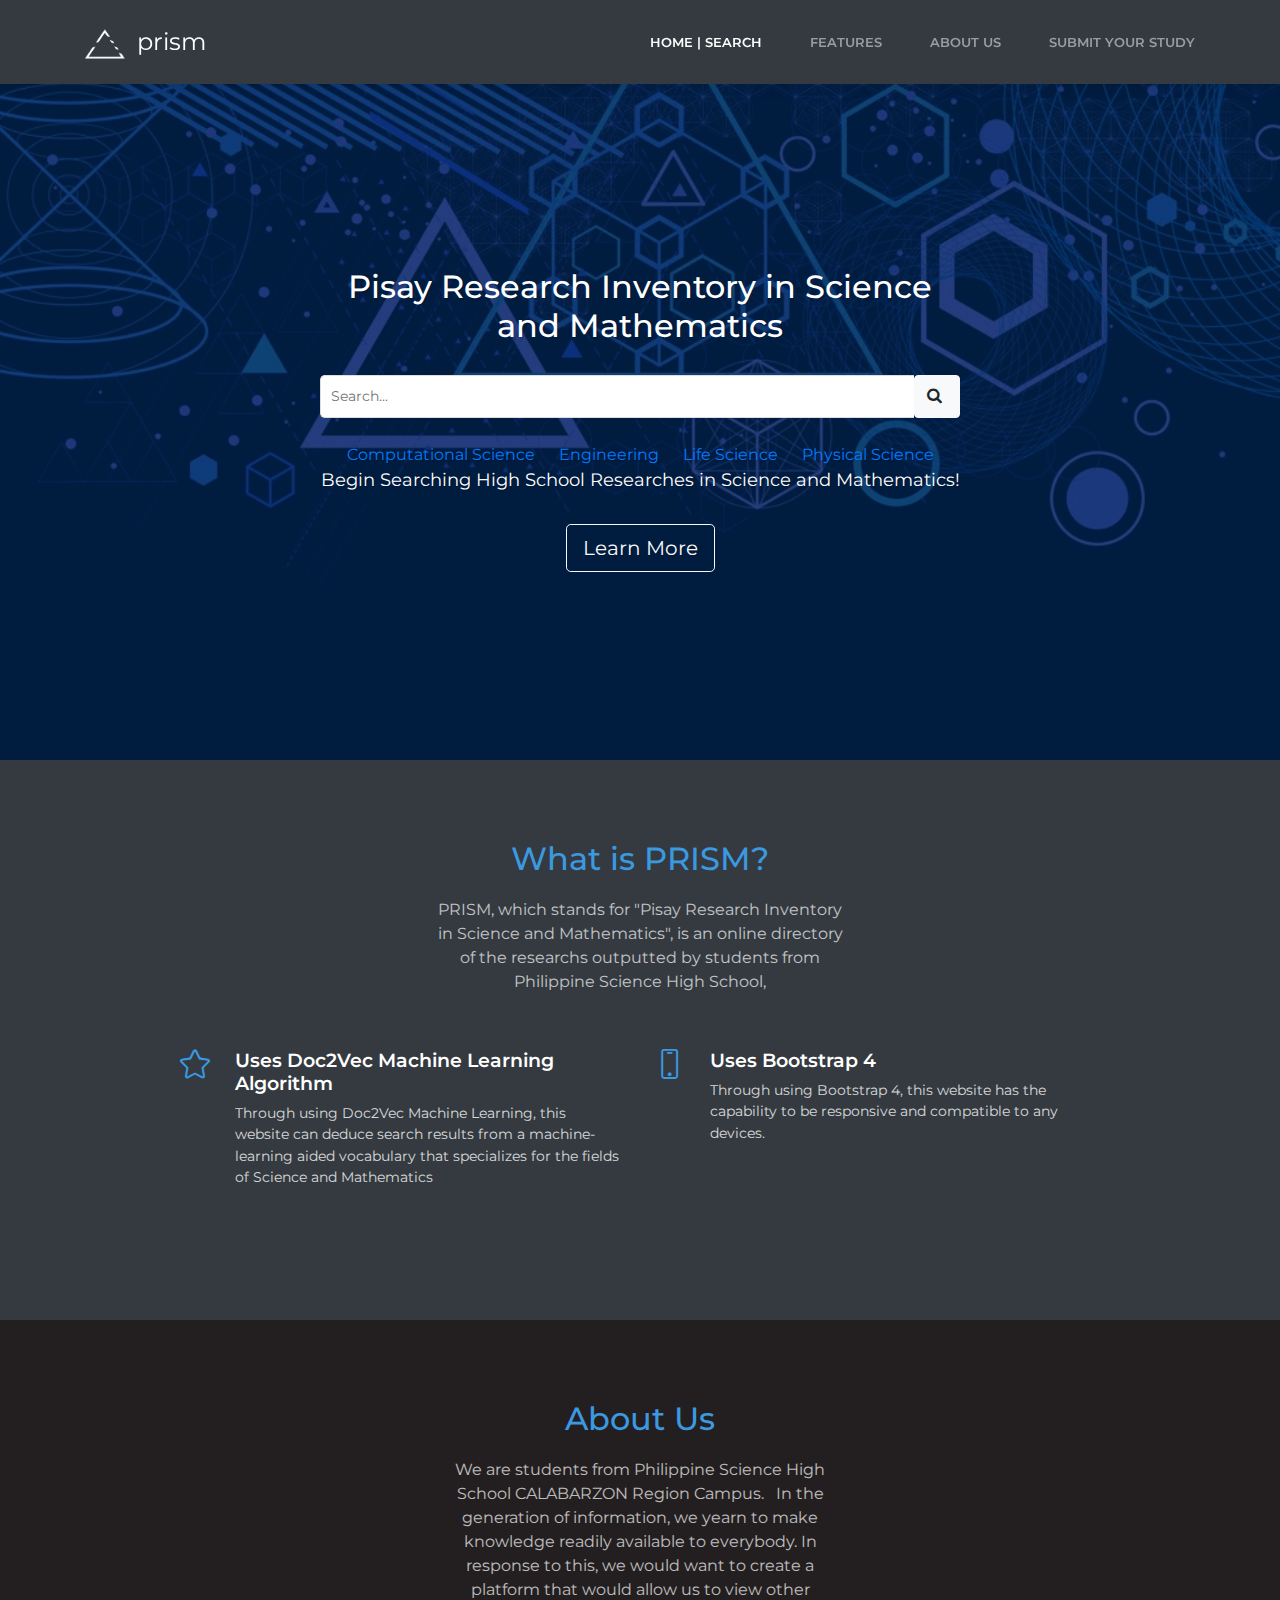
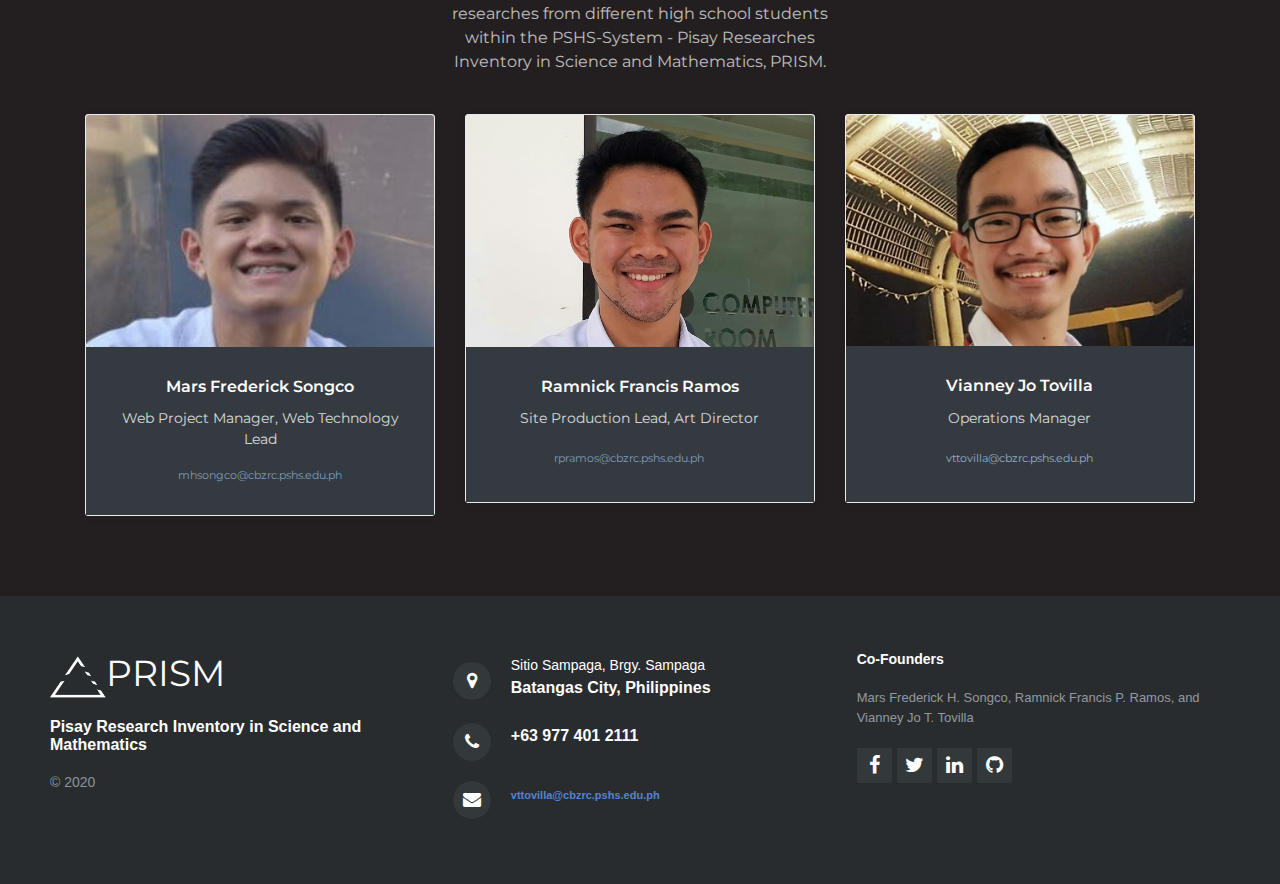
<file: index.html>
﻿<!DOCTYPE html>
<html>

<head>
    <meta charset="utf-8">
    <meta name="viewport" content="width=device-width, initial-scale=1.0">
    <title>Home - PRISM</title>
    <link rel="icon" type="image/png" href="assets/img/prism-logo-black.png">
    <link rel="stylesheet" href="assets/bootstrap/css/bootstrap.min.css">
    <link rel="stylesheet" href="https://fonts.googleapis.com/css?family=Montserrat:400,400i,700,700i,600,600i">
    <link rel="stylesheet" href="assets/fonts/font-awesome.min.css">
    <link rel="stylesheet" href="assets/fonts/simple-line-icons.min.css">
    <link rel="stylesheet" href="https://fonts.googleapis.com/css?family=Cookie">
    <link rel="stylesheet" href="assets/css/Dark-Footer.css">
    <link rel="stylesheet" href="assets/css/Dark-Footer.css">
    <link rel="stylesheet" href="assets/css/Dark-Footer.css">
    <link rel="stylesheet" href="assets/css/Dark-Footer.css">
    <link rel="stylesheet" href="assets/css/Dark-Footer.css">
    <link rel="stylesheet" href="assets/css/Dark-Footer.css">
    <link rel="stylesheet" href="https://cdnjs.cloudflare.com/ajax/libs/animate.css/3.5.2/animate.min.css">
    <link rel="stylesheet" href="assets/css/Pretty-Footer.css">
    <link rel="stylesheet" href="assets/css/Search-Field-With-Icon.css">
    <link rel="stylesheet" href="assets/css/simple-footer.css">
</head>

<body>
    <nav class="navbar navbar-dark navbar-expand-lg fixed-top bg-dark clean-navbar">
        <div class="container"><a class="navbar-brand logo" href="index.html" style="height:22;"><img src="assets/img/prism-logo.png" style="height:30px;padding:25px, 0px;">&nbsp; prism</a><button class="navbar-toggler" data-toggle="collapse" data-target="#navcol-1"><span class="sr-only">Toggle navigation</span><span class="navbar-toggler-icon"></span></button>
            <div
                class="collapse navbar-collapse" id="navcol-1">
                <ul class="nav navbar-nav ml-auto">
                    <li class="nav-item item" role="presentation"><a class="nav-link active" href="index.html">HOME | Search</a></li>
                    <li class="nav-item item" role="presentation"><a class="nav-link" href="features.html">FEATURES</a></li>
                    <li class="nav-item item" role="presentation"><a class="nav-link" href="about-us.html">About us</a></li>
                    <li class="nav-item item" role="presentation"><a class="nav-link" href="submit.html">submit your study</a></li>
                </ul>
        </div>
        </div>
    </nav>
    <main class="page landing-page">
        <section class="clean-block clean-hero" style="background-image:url(&quot;assets/img/bg.jpg&quot;);color:rgba(0,38,84,0.75);">
            <div class="text">
                <h2>Pisay Research Inventory in Science and Mathematics</h2>
            <!--SEARCH BAR-->
                <div class="search-container"><input id="choices-text-preset-values" type="text" name="search-bar" placeholder="Search..." class="search-input"><button onclick="callsAPI(document.getElementById('choices-text-preset-values').value);" class="btn btn-light search-btn" type="button"> <i class="fa fa-search"></i></button></div>
              <!--BUTTON FOR CATEGORIES-->
                <a onclick="callsAPI('Computational Science');" href="#" data-bs-hover-animate="bounce" style="padding:10px;">Computational Science</a>
                <a onclick="callsAPI('Engineering');" href="#" data-bs-hover-animate="bounce" style="padding:10px;">Engineering</a>
                <a onclick="callsAPI('Life Science');" href="#" data-bs-hover-animate="bounce" style="padding:10px;">Life Science</a>
                <a onclick="callsAPI('Physical Science');" href="#" data-bs-hover-animate="bounce" style="padding:10px;">Physical Science</a>
                    
            
            <p>Begin Searching High School Researches in Science and Mathematics!</p><a class="btn btn-outline-light btn-lg" role="button" href="features.html">Learn More</a></div>
        </section>
        <section class="clean-block features" style="background-color:#343a40;">
            <div class="container">
                <div class="block-heading">
                    <h2 class="text-info" style="color:#001e5a;">What is PRISM?</h2>
                    <p style="color:rgb(255,255,255);">PRISM, which stands for "Pisay Research Inventory in Science and Mathematics", is an online directory of the researchs outputted by students from Philippine Science High School,</p>
                </div>
                <div class="row justify-content-center">
                    <div class="col-md-5 feature-box"><i class="icon-star icon"></i>
                        <h4 style="color:rgb(255,255,255);">Uses Doc2Vec Machine Learning Algorithm</h4>
                        <p style="color:rgb(255,255,255);">Through using Doc2Vec Machine Learning, this website can deduce search results from a machine-learning aided vocabulary that specializes for the fields of Science and Mathematics</p>
                    </div>
                    <div class="col-md-5 feature-box"><i class="icon-screen-smartphone icon"></i>
                        <h4 style="color:rgb(255,255,255);">Uses Bootstrap 4</h4>
                        <p style="color:rgb(255,255,255);">Through using Bootstrap 4, this website has the capability to be responsive and compatible to any devices.</p>
                    </div>
                </div>
            </div>
        </section>
        <section class="clean-block about-us" style="background-color:#231f20;padding:0px;">
            <div class="container">
                <div class="block-heading">
                    <h2 class="text-info">About Us</h2>
                    <p style="color:rgb(255,255,255);">
                        We are students from Philippine Science High School CALABARZON Region Campus. &nbsp;
                        In the generation of information, we yearn to make knowledge readily available to everybody. In response to this, we would want to create a platform that would allow us to view other researches from different high school students within the PSHS-System - Pisay Researches Inventory in Science and Mathematics, PRISM.
                    </p>
                </div>
                <div class="row justify-content-center">
                    <div class="col-sm-6 col-lg-4">
                        <div class="card clean-card text-center"><img class="img-fluid card-img-top w-100 d-block" src="assets/img/mars.jpg">
                            <div class="card-body info" style="background-color:#343a40;color:rgb(255,255,255);">
                                <h4 class="card-title">Mars Frederick Songco</h4>
                                <p class="card-text">Web Project Manager, Web Technology Lead</p>
                                <div class="icons"><a href="#" style="font-size:11px;color:#99badd;">mhsongco@cbzrc.pshs.edu.ph</a></div>
                            </div>
                        </div>
                    </div>
                    <div class="col-sm-6 col-lg-4">
                        <div class="card clean-card text-center"><img class="card-img-top w-100 d-block" src="assets/img/ramnick.jpg">
                            <div class="card-body info" style="color:rgb(255,255,255);background-color:#343a40;">
                                <h4 class="card-title">Ramnick Francis Ramos</h4>
                                <p class="card-text">Site Production Lead, Art Director</p>
                                <div class="icons"><a href="#" style="font-size:11px;color:#99badd;">rpramos@cbzrc.pshs.edu.ph</a><a href="#" style="font-size:11px;"></a><a href="#"></a></div>
                            </div>
                        </div>
                    </div>
                    <div class="col-sm-6 col-lg-4">
                        <div class="card clean-card text-center"><img class="card-img-top w-100 d-block" src="assets/img/vianney.jpg">
                            <div class="card-body info" style="background-color:#343a40;color:rgb(255,255,255);">
                                <h4 class="card-title">Vianney Jo Tovilla</h4>
                                <p class="card-text">Operations Manager</p>
                                <div class="icons"><a href="#"></a><a href="#" style="font-size:11px;color:#b5d1e8;">vttovilla@cbzrc.pshs.edu.ph</a><a href="#"></a></div>
                            </div>
                        </div>
                    </div>
                </div>
            </div>
            <footer>
                <div class="row">
                    <div class="col-sm-6 col-md-4 footer-navigation">
                        <h3><a href="#" style="font-family:Montserrat, sans-serif;"><img src="assets/img/prism-logo.png" style="width:15%;">PRISM</a></h3>
                        <p class="links">Pisay Research Inventory in Science and Mathematics</p>
                        <p class="company-name">© 2020</p>
                    </div>
                    <div class="col-sm-6 col-md-4 footer-contacts">
                        <div><span class="fa fa-map-marker footer-contacts-icon"> </span>
                            <p><span class="new-line-span">Sitio Sampaga, Brgy. Sampaga</span> Batangas City, Philippines</p>
                        </div>
                        <div><i class="fa fa-phone footer-contacts-icon"></i>
                            <p class="footer-center-info email text-left"> +63 977 401 2111</p>
                        </div>
                        <div><i class="fa fa-envelope footer-contacts-icon"></i>
                            <p> <a href="#" target="_blank" style="font-size:11px;">vttovilla@cbzrc.pshs.edu.ph</a></p>
                        </div>
                    </div>
                    <div class="clearfix"></div>
                    <div class="col-md-4 footer-about">
                        <h4>Co-Founders</h4>
                        <p> Mars Frederick H. Songco, Ramnick Francis P. Ramos, and Vianney Jo T. Tovilla</p>
                        <div class="social-links social-icons"><a href="#"><i class="fa fa-facebook"></i></a><a href="#"><i class="fa fa-twitter"></i></a><a href="#"><i class="fa fa-linkedin"></i></a><a href="#"><i class="fa fa-github"></i></a></div>
                    </div>
                </div>
            </footer>
            <div class="footer-2"></div>
        </section>
    </main>
    <script src="assets/js/jquery.min.js"></script>
    <script src="assets/bootstrap/js/bootstrap.min.js"></script>
    <script src="assets/js/theme.js"></script>
    <script src="assets/js/bs-animation.js"></script>

    <!--THE FUNCTION RELATED TO THE SEARCH ENGINE IS AS FOLLOWS-->

    <script>
     
      function callsAPI(x) {
        //  window.alert(document.getElementById("choices-text-preset-values").value);

           window.localStorage.setItem("option", x);
           window.location.href = 'results.html';
      }
    </script>

</body>

</html>
</file>
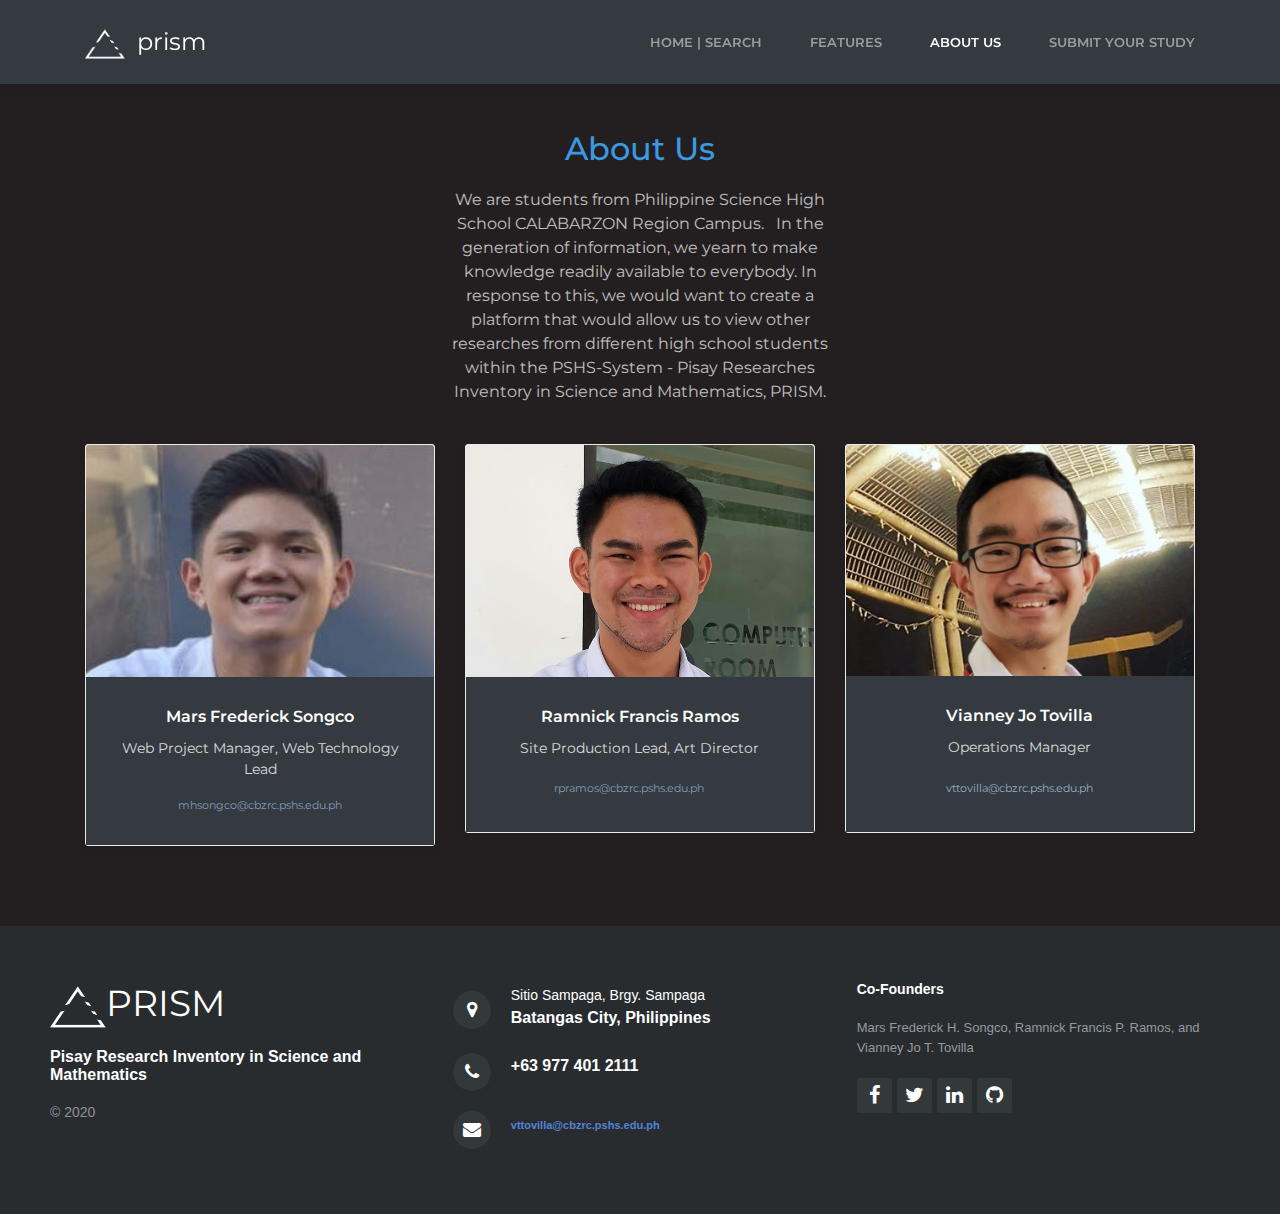
<file: about-us.html>
﻿<!DOCTYPE html>
<html>

<head>
    <meta charset="utf-8">
    <meta name="viewport" content="width=device-width, initial-scale=1.0">
    <title>About Us - PRISM</title>
    <link rel="icon" type="image/png" href="assets/img/prism-logo-black.png">
    <link rel="stylesheet" href="assets/bootstrap/css/bootstrap.min.css">
    <link rel="stylesheet" href="https://fonts.googleapis.com/css?family=Montserrat:400,400i,700,700i,600,600i">
    <link rel="stylesheet" href="assets/fonts/font-awesome.min.css">
    <link rel="stylesheet" href="assets/fonts/simple-line-icons.min.css">
    <link rel="stylesheet" href="https://fonts.googleapis.com/css?family=Cookie">
    <link rel="stylesheet" href="assets/css/Dark-Footer.css">
    <link rel="stylesheet" href="assets/css/Dark-Footer.css">
    <link rel="stylesheet" href="assets/css/Dark-Footer.css">
    <link rel="stylesheet" href="assets/css/Dark-Footer.css">
    <link rel="stylesheet" href="assets/css/Dark-Footer.css">
    <link rel="stylesheet" href="assets/css/Dark-Footer.css">
    <link rel="stylesheet" href="https://cdnjs.cloudflare.com/ajax/libs/animate.css/3.5.2/animate.min.css">
    <link rel="stylesheet" href="assets/css/Pretty-Footer.css">
    <link rel="stylesheet" href="assets/css/Search-Field-With-Icon.css">
    <link rel="stylesheet" href="assets/css/simple-footer.css">
</head>

<body style="background-color:rgb(35,31,32);">
    <main class="page">
        <nav class="navbar navbar-dark navbar-expand-lg fixed-top bg-dark clean-navbar">
            <div class="container"><a class="navbar-brand logo" href="index.html" style="height:22;"><img src="assets/img/prism-logo.png" style="height:30px;padding:25px, 0px;">&nbsp; prism</a><button class="navbar-toggler" data-toggle="collapse" data-target="#navcol-1"><span class="sr-only">Toggle navigation</span><span class="navbar-toggler-icon"></span></button>
                <div
                    class="collapse navbar-collapse" id="navcol-1">
                    <ul class="nav navbar-nav ml-auto">
                        <li class="nav-item item" role="presentation"><a class="nav-link" href="index.html">HOME | Search</a></li>
                        <li class="nav-item item" role="presentation"><a class="nav-link" href="features.html">FEATURES</a></li>
                        <li class="nav-item item" role="presentation"><a class="nav-link active" href="about-us.html">About us</a></li>
                        <li class="nav-item item" role="presentation"><a class="nav-link" href="submit.html">submit your study</a></li>
                    </ul>
            </div>
            </div>
        </nav>
    </main>
    <footer class="page-footer dark" style="padding:0px;"></footer>
    <section class="clean-block about-us" style="background-color:#343a40;padding:0px;">
        <div class="footer-copyright"></div>
        <div class="footer-2">
            <div class="container">
                <div class="block-heading" style="padding:50px 0px 0px 0px;">
                    <h2 class="text-info">About Us</h2>
                    <p style="color:rgb(255,255,255);">We are students from Philippine Science High School CALABARZON Region Campus. &nbsp;
                        In the generation of information, we yearn to make knowledge readily available to everybody. In response to this, we would want to create a platform that would allow us to view other researches from different high school students within the PSHS-System - Pisay Researches Inventory in Science and Mathematics, PRISM.</p>
                </div>
                <div class="row justify-content-center">
                    <div class="col-sm-6 col-lg-4">
                        <div class="card clean-card text-center"><img class="img-fluid card-img-top w-100 d-block" src="assets/img/mars.jpg">
                            <div class="card-body info" style="background-color:#343a40;color:rgb(255,255,255);">
                                <h4 class="card-title">Mars Frederick Songco</h4>
                                <p class="card-text">Web Project Manager, Web Technology Lead</p>
                                <div class="icons"><a href="#" style="font-size:11px;color:#99badd;">mhsongco@cbzrc.pshs.edu.ph</a></div>
                            </div>
                        </div>
                    </div>
                    <div class="col-sm-6 col-lg-4">
                        <div class="card clean-card text-center"><img class="card-img-top w-100 d-block" src="assets/img/ramnick.jpg">
                            <div class="card-body info" style="color:rgb(255,255,255);background-color:#343a40;">
                                <h4 class="card-title">Ramnick Francis Ramos</h4>
                                <p class="card-text">Site Production Lead, Art Director</p>
                                <div class="icons"><a href="#" style="font-size:11px;color:#99badd;">rpramos@cbzrc.pshs.edu.ph</a><a href="#" style="font-size:11px;"></a><a href="#"></a></div>
                            </div>
                        </div>
                    </div>
                    <div class="col-sm-6 col-lg-4">
                        <div class="card clean-card text-center"><img class="card-img-top w-100 d-block" src="assets/img/vianney.jpg">
                            <div class="card-body info" style="background-color:#343a40;color:rgb(255,255,255);">
                                <h4 class="card-title">Vianney Jo Tovilla</h4>
                                <p class="card-text">Operations Manager</p>
                                <div class="icons"><a href="#"></a><a href="#" style="font-size:11px;color:#b5d1e8;">vttovilla@cbzrc.pshs.edu.ph</a><a href="#"></a></div>
                            </div>
                        </div>
                    </div>
                </div>
            </div>
        </div>
    </section>
    <footer>
        <div class="row">
            <div class="col-sm-6 col-md-4 footer-navigation">
                <h3><a href="#" style="font-family:Montserrat, sans-serif;"><img src="assets/img/prism-logo.png" style="width:15%;">PRISM</a></h3>
                <p class="links">Pisay Research Inventory in Science and Mathematics</p>
                <p class="company-name">© 2020</p>
            </div>
            <div class="col-sm-6 col-md-4 footer-contacts">
                <div><span class="fa fa-map-marker footer-contacts-icon"> </span>
                    <p><span class="new-line-span">Sitio Sampaga, Brgy. Sampaga</span> Batangas City, Philippines</p>
                </div>
                <div><i class="fa fa-phone footer-contacts-icon"></i>
                    <p class="footer-center-info email text-left"> +63 977 401 2111</p>
                </div>
                <div><i class="fa fa-envelope footer-contacts-icon"></i>
                    <p> <a href="#" target="_blank" style="font-size:11px;">vttovilla@cbzrc.pshs.edu.ph</a></p>
                </div>
            </div>
            <div class="clearfix"></div>
            <div class="col-md-4 footer-about">
                <h4>Co-Founders</h4>
                <p> Mars Frederick H. Songco, Ramnick Francis P. Ramos, and Vianney Jo T. Tovilla</p>
                <div class="social-links social-icons"><a href="#"><i class="fa fa-facebook"></i></a><a href="#"><i class="fa fa-twitter"></i></a><a href="#"><i class="fa fa-linkedin"></i></a><a href="#"><i class="fa fa-github"></i></a></div>
            </div>
        </div>
    </footer>
    <script src="assets/js/jquery.min.js"></script>
    <script src="assets/bootstrap/js/bootstrap.min.js"></script>
    <script src="assets/js/theme.js"></script>
    <script src="assets/js/bs-animation.js"></script>
</body>

</html>
</file>
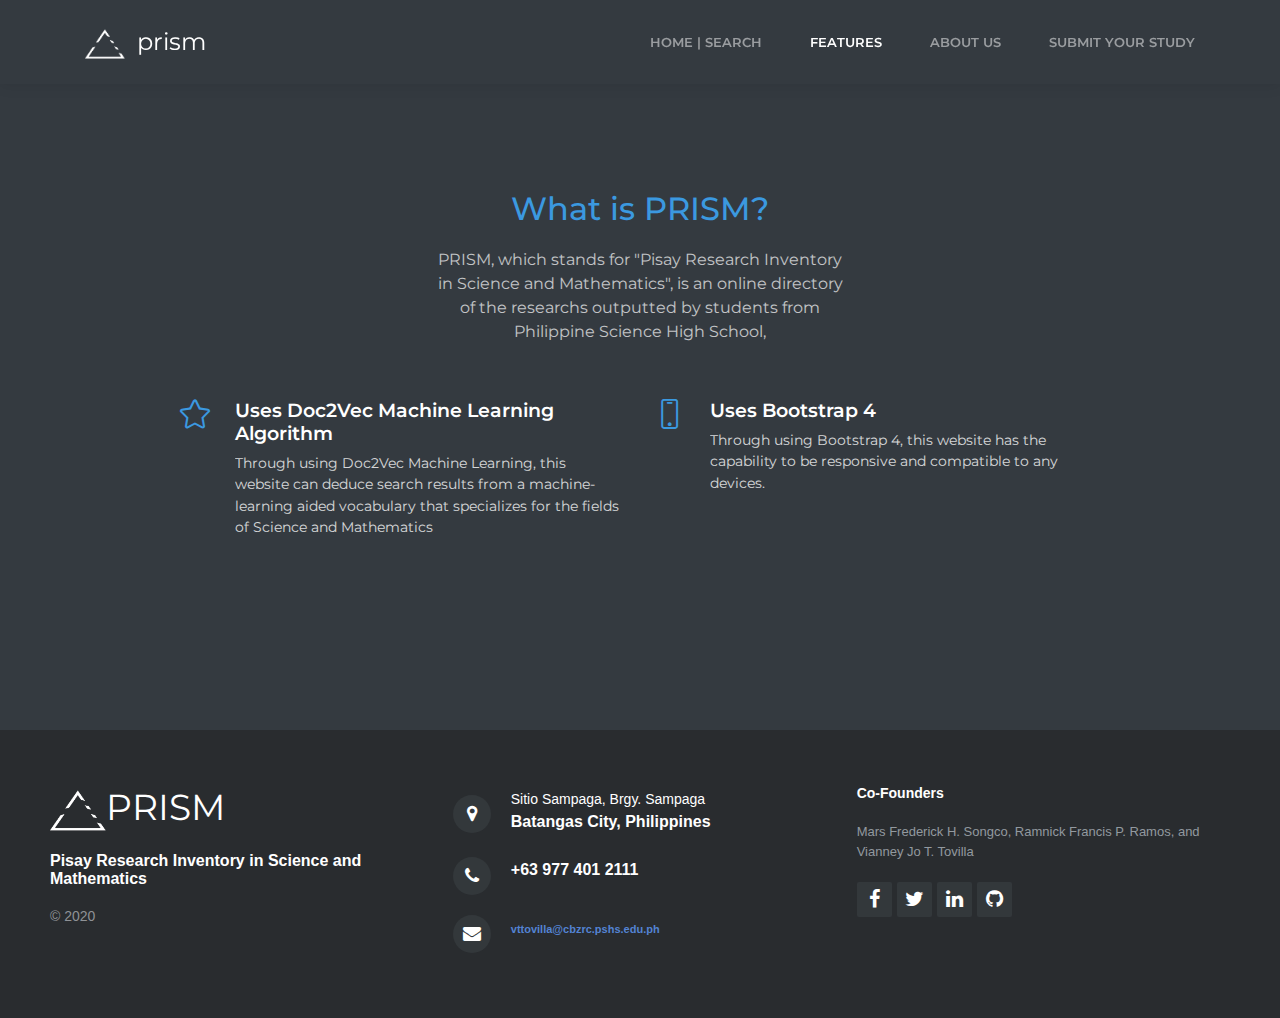
<file: features.html>
﻿<!DOCTYPE html>
<html>

<head>
    <meta charset="utf-8">
    <meta name="viewport" content="width=device-width, initial-scale=1.0">
    <title>Features - PRISM</title>
    <link rel="icon" type="image/png" href="assets/img/prism-logo-black.png">
    <link rel="stylesheet" href="assets/bootstrap/css/bootstrap.min.css">
    <link rel="stylesheet" href="https://fonts.googleapis.com/css?family=Montserrat:400,400i,700,700i,600,600i">
    <link rel="stylesheet" href="assets/fonts/font-awesome.min.css">
    <link rel="stylesheet" href="assets/fonts/simple-line-icons.min.css">
    <link rel="stylesheet" href="https://fonts.googleapis.com/css?family=Cookie">
    <link rel="stylesheet" href="assets/css/Dark-Footer.css">
    <link rel="stylesheet" href="assets/css/Dark-Footer.css">
    <link rel="stylesheet" href="assets/css/Dark-Footer.css">
    <link rel="stylesheet" href="assets/css/Dark-Footer.css">
    <link rel="stylesheet" href="assets/css/Dark-Footer.css">
    <link rel="stylesheet" href="assets/css/Dark-Footer.css">
    <link rel="stylesheet" href="https://cdnjs.cloudflare.com/ajax/libs/animate.css/3.5.2/animate.min.css">
    <link rel="stylesheet" href="assets/css/Pretty-Footer.css">
    <link rel="stylesheet" href="assets/css/Search-Field-With-Icon.css">
    <link rel="stylesheet" href="assets/css/simple-footer.css">
</head>

<body style="background-color:rgb(52,58,64);">
    <main class="page">
        <section class="clean-block features" style="padding:0px ;"></section>
        <nav class="navbar navbar-dark navbar-expand-lg fixed-top bg-dark clean-navbar">
            <div class="container"><a class="navbar-brand logo" href="index.html" style="height:22;"><img src="assets/img/prism-logo.png" style="height:30px;padding:25px, 0px;">&nbsp; prism</a><button class="navbar-toggler" data-toggle="collapse" data-target="#navcol-1"><span class="sr-only">Toggle navigation</span><span class="navbar-toggler-icon"></span></button>
                <div
                    class="collapse navbar-collapse" id="navcol-1">
                    <ul class="nav navbar-nav ml-auto">
                        <li class="nav-item item" role="presentation"><a class="nav-link" href="index.html">HOME | Search</a></li>
                        <li class="nav-item item" role="presentation"><a class="nav-link active" href="features.html">FEATURES</a></li>
                        <li class="nav-item item" role="presentation"><a class="nav-link" href="about-us.html">About us</a></li>
                        <li class="nav-item item" role="presentation"><a class="nav-link" href="submit.html">submit your study</a></li>
                    </ul>
            </div>
            </div>
        </nav>
    </main>
    <footer class="page-footer dark" style="padding:0px;"></footer>
    <section class="clean-block features" style="background-color:#343a40;padding:30px 0px 80px;">
        <div class="container">
            <div class="block-heading">
                <h2 class="text-info" style="color:#001e5a;">What is PRISM?</h2>
                <p style="color:rgb(255,255,255);">PRISM, which stands for "Pisay Research Inventory in Science and Mathematics", is an online directory of the researchs outputted by students from Philippine Science High School,</p>
            </div>
            <div class="row justify-content-center">
                <div class="col-md-5 feature-box"><i class="icon-star icon"></i>
                    <h4 style="color:rgb(255,255,255);">Uses Doc2Vec Machine Learning Algorithm</h4>
                    <p style="color:rgb(255,255,255);">Through using Doc2Vec Machine Learning, this website can deduce search results from a machine-learning aided vocabulary that specializes for the fields of Science and Mathematics</p>
                </div>
                <div class="col-md-5 feature-box"><i class="icon-screen-smartphone icon"></i>
                    <h4 style="color:rgb(255,255,255);">Uses Bootstrap 4</h4>
                    <p style="color:rgb(255,255,255);">Through using Bootstrap 4, this website has the capability to be responsive and compatible to any devices.</p>
                </div>
            </div>
        </div>
    </section>
    <footer>
        <div class="row">
            <div class="col-sm-6 col-md-4 footer-navigation">
                <h3><a href="#" style="font-family:Montserrat, sans-serif;"><img src="assets/img/prism-logo.png" style="width:15%;">PRISM</a></h3>
                <p class="links">Pisay Research Inventory in Science and Mathematics</p>
                <p class="company-name">© 2020</p>
            </div>
            <div class="col-sm-6 col-md-4 footer-contacts">
                <div><span class="fa fa-map-marker footer-contacts-icon"> </span>
                    <p><span class="new-line-span">Sitio Sampaga, Brgy. Sampaga</span> Batangas City, Philippines</p>
                </div>
                <div><i class="fa fa-phone footer-contacts-icon"></i>
                    <p class="footer-center-info email text-left"> +63 977 401 2111</p>
                </div>
                <div><i class="fa fa-envelope footer-contacts-icon"></i>
                    <p> <a href="#" target="_blank" style="font-size:11px;">vttovilla@cbzrc.pshs.edu.ph</a></p>
                </div>
            </div>
            <div class="clearfix"></div>
            <div class="col-md-4 footer-about">
                <h4>Co-Founders</h4>
                <p> Mars Frederick H. Songco, Ramnick Francis P. Ramos, and Vianney Jo T. Tovilla</p>
                <div class="social-links social-icons"><a href="#"><i class="fa fa-facebook"></i></a><a href="#"><i class="fa fa-twitter"></i></a><a href="#"><i class="fa fa-linkedin"></i></a><a href="#"><i class="fa fa-github"></i></a></div>
            </div>
        </div>
    </footer>
    <script src="assets/js/jquery.min.js"></script>
    <script src="assets/bootstrap/js/bootstrap.min.js"></script>
    <script src="assets/js/theme.js"></script>
    <script src="assets/js/bs-animation.js"></script>
</body>

</html>
</file>
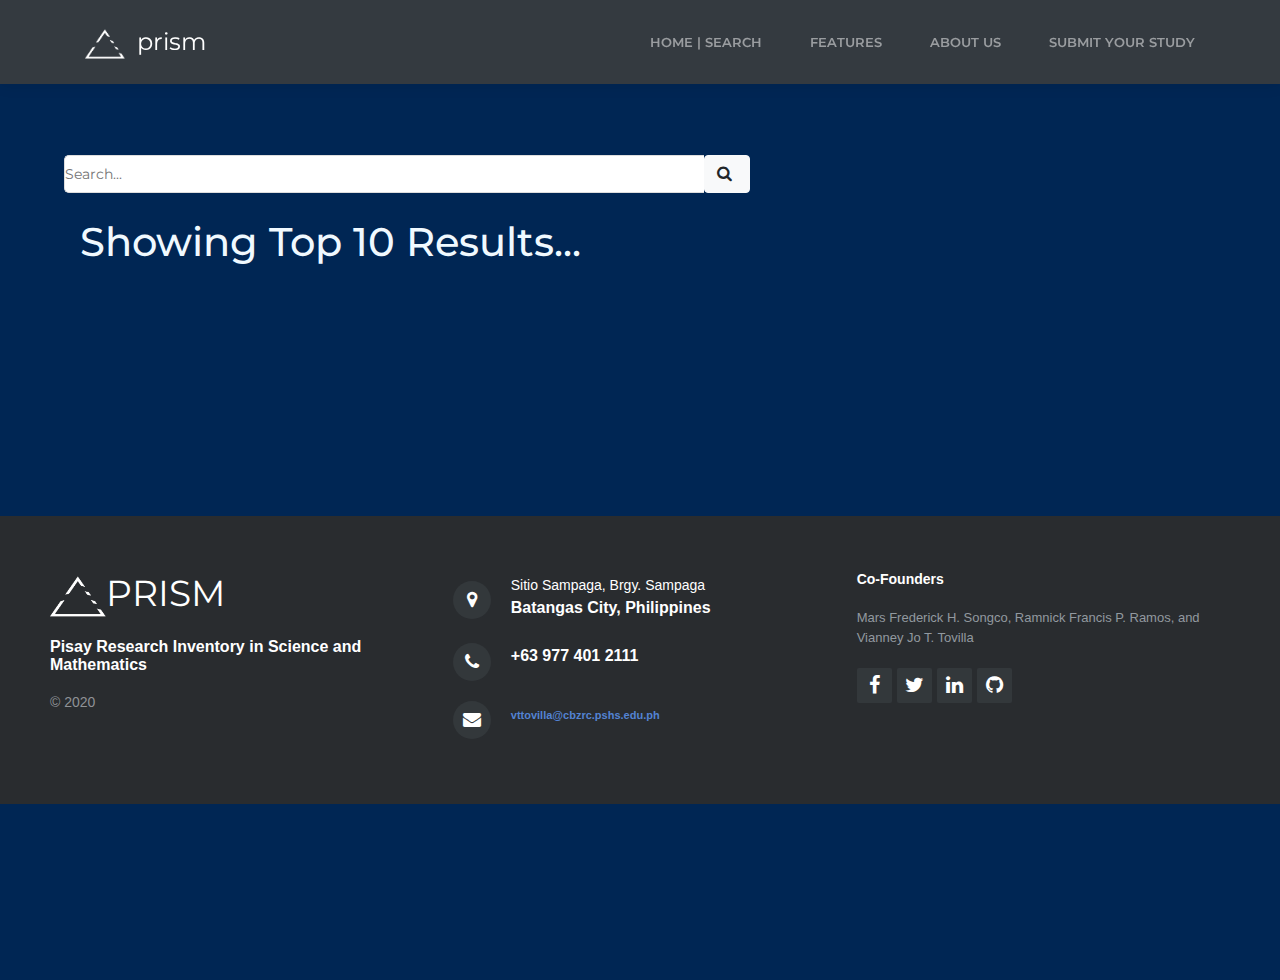
<file: results.html>
﻿<!DOCTYPE html>
<html>

<head>
    <meta charset="utf-8">
    <meta name="viewport" content="width=device-width, initial-scale=1.0">
    <title>Results - PRISM</title>
    <link rel="icon" type="image/png" href="assets/img/prism-logo-black.png">
    <link rel="stylesheet" href="assets/bootstrap/css/bootstrap.min.css">
    <link rel="stylesheet" href="https://fonts.googleapis.com/css?family=Montserrat:400,400i,700,700i,600,600i">
    <link rel="stylesheet" href="assets/fonts/font-awesome.min.css">
    <link rel="stylesheet" href="assets/fonts/simple-line-icons.min.css">
    <link rel="stylesheet" href="https://fonts.googleapis.com/css?family=Cookie">
    <link rel="stylesheet" href="assets/css/Dark-Footer.css">
    <link rel="stylesheet" href="assets/css/Dark-Footer.css">
    <link rel="stylesheet" href="assets/css/Dark-Footer.css">
    <link rel="stylesheet" href="assets/css/Dark-Footer.css">
    <link rel="stylesheet" href="assets/css/Dark-Footer.css">
    <link rel="stylesheet" href="assets/css/Dark-Footer.css">
    <link rel="stylesheet" href="https://cdnjs.cloudflare.com/ajax/libs/animate.css/3.5.2/animate.min.css">
    <link rel="stylesheet" href="assets/css/Pretty-Footer.css">
    <link rel="stylesheet" href="assets/css/Search-Field-With-Icon.css">
    <link rel="stylesheet" href="assets/css/simple-footer.css">

    <style>
       

        #demo {
		color:white;
  font-family: Arial, Helvetica, sans-serif;
  border-collapse: collapse;
  width: 100%;
  padding: 10%;
  background-color:  #002654;
}

#demo td, #demo th {
  border: 1px solid transparent;
  padding: 8px;
}

#demo tr:nth-child(even){background-color: white;font-weight: bold; }

#demo tr:hover {background-color: #000080;}

#demo th {
  padding-top: 12px;
  padding-bottom: 12px;
  text-align: left;
  background-color: dark-gray;
  color: white;

        }
    </style>
</head>

<body style="background-color:#002654;">

    <main class="page shopping-cart-page">
        <section class="clean-block clean-cart dark" style="background-color:rgba(10,111,183,0);height:0px;padding:0px;"></section>
    </main>
    <footer class="page-footer dark" style="padding:0px;"></footer>
    <div class="footer-dark" style="margin:0px 0px 0px 0px;height:0px;background-color:#002654;">
        <div style="text-align:center;"></div>
        <div class="text">
            <!--INPUT BAR-->
            <div class="search-container"><input id="choices-text-preset-values" type="text" name="search-bar" placeholder="Search..." class="search-input" style="padding:0px 0px 0px 0px;width:50%;margin:0% 0% 0% 5%;"><button onclick="callsAPI(document.getElementById('choices-text-preset-values').value);"  class="btn btn-light search-btn" type="button"> <i class="fa fa-search"></i></button></div>
       <h1 style="padding-left:80px;">Showing Top 10 Results...</h1>
		</div>
		 
    </div>
	
<div id="demo"></div>
   

    <nav class="navbar navbar-dark navbar-expand-lg fixed-top bg-dark clean-navbar">
        <div class="container"><a class="navbar-brand logo" href="index.html" style="height:22;"><img src="assets/img/prism-logo.png" style="height:30px;padding:25px, 0px;">&nbsp; prism</a><button class="navbar-toggler" data-toggle="collapse" data-target="#navcol-1"><span class="sr-only">Toggle navigation</span><span class="navbar-toggler-icon"></span></button>
            <div
                class="collapse navbar-collapse" id="navcol-1">
                <ul class="nav navbar-nav ml-auto">
                    <li class="nav-item item" role="presentation"><a class="nav-link" href="index.html">HOME | Search</a></li>
                    <li class="nav-item item" role="presentation"><a class="nav-link" href="features.html">FEATURES</a></li>
                    <li class="nav-item item" role="presentation"><a class="nav-link" href="about-us.html">About us</a></li>
                    <li class="nav-item item" role="presentation"><a class="nav-link" href="submit.html">submit your study</a></li>
                </ul>
        </div>
        </div>
    </nav>
    <footer>
        <div class="row">
            <div class="col-sm-6 col-md-4 footer-navigation">
                <h3><a href="#" style="font-family:Montserrat, sans-serif;"><img src="assets/img/prism-logo.png" style="width:15%;">PRISM</a></h3>
                <p class="links">Pisay Research Inventory in Science and Mathematics</p>
                <p class="company-name">© 2020</p>
            </div>
            <div class="col-sm-6 col-md-4 footer-contacts">
                <div><span class="fa fa-map-marker footer-contacts-icon"> </span>
                    <p><span class="new-line-span">Sitio Sampaga, Brgy. Sampaga</span> Batangas City, Philippines</p>
                </div>
                <div><i class="fa fa-phone footer-contacts-icon"></i>
                    <p class="footer-center-info email text-left"> +63 977 401 2111</p>
                </div>
                <div><i class="fa fa-envelope footer-contacts-icon"></i>
                    <p> <a href="#" target="_blank" style="font-size:11px;">vttovilla@cbzrc.pshs.edu.ph</a></p>
                </div>
            </div>
            <div class="clearfix"></div>
            <div class="col-md-4 footer-about">
                <h4>Co-Founders</h4>
                <p> Mars Frederick H. Songco, Ramnick Francis P. Ramos, and Vianney Jo T. Tovilla</p>
                <div class="social-links social-icons"><a href="#"><i class="fa fa-facebook"></i></a><a href="#"><i class="fa fa-twitter"></i></a><a href="#"><i class="fa fa-linkedin"></i></a><a href="#"><i class="fa fa-github"></i></a></div>
            </div>
        </div>
    </footer>
    <script src="assets/js/jquery.min.js"></script>
    <script src="assets/bootstrap/js/bootstrap.min.js"></script>
    <script src="assets/js/theme.js"></script>
    <script src="assets/js/bs-animation.js"></script>

    <!--THE FUNCTION RELATED TO THE SEARCH ENGINE IS AS FOLLOWS-->
    <!--Mars, the following code are still in here because I added another search bar on the results page-->
    <script>

      function callsAPI(x) {
        //  window.alert(document.getElementById("choices-text-preset-values").value);

           window.localStorage.setItem("option", x);
           window.location.href = 'results.html';
      }

        //LINES AFTER THIS IS THE ONES ORIGINALLY ON THE RESULTS PAGE

        query = window.localStorage.getItem("option");
        link = 'https://cs-04-01.azurewebsites.net/getSimilar?query=' + query

        $(document).ready(function() {
            $.getJSON(link, function(json) {
                tableGenerator('#demo', json);
            });
        });

function tableGenerator(selector, data) { 
  var keys = Object.keys(Object.assign({}, ...data));
  // Add header
  var head = '<thead><tr>';
  keys.forEach(function(key) {
    head += '<th>'+key+'</th>';
  });
  $(selector).append(head+'</tr></thead>');
  // Add body
  var body = '<tbody  >';
  data.forEach(function(obj) { 
    var row = '<tr>';
	c=0;
    keys.forEach(function(key) { 
      row += '<td>';
	  i=0;
      if (obj.hasOwnProperty(key)) { 
        
		if(c%2!=0)
			{
			row += (obj[key]*100).toFixed(2) + "%";
			}
		else {
			if(c%3!=0)
			{
				row += "<a href='https://arxiv.org/pdf/" + obj[key] + ".pdf'> Download Here. </a>";
				}
			else
			{
				row += obj[key].toUpperCase();
				}
		}
		c++;
		i++;
      }
      row += '</td>';
    });
    body += row+'<tr>';
  })
  $(selector).append(body+'</tbody>');
}

      console.log(link);
      console.log(query)



    </script>

</body>

</html>
</file>
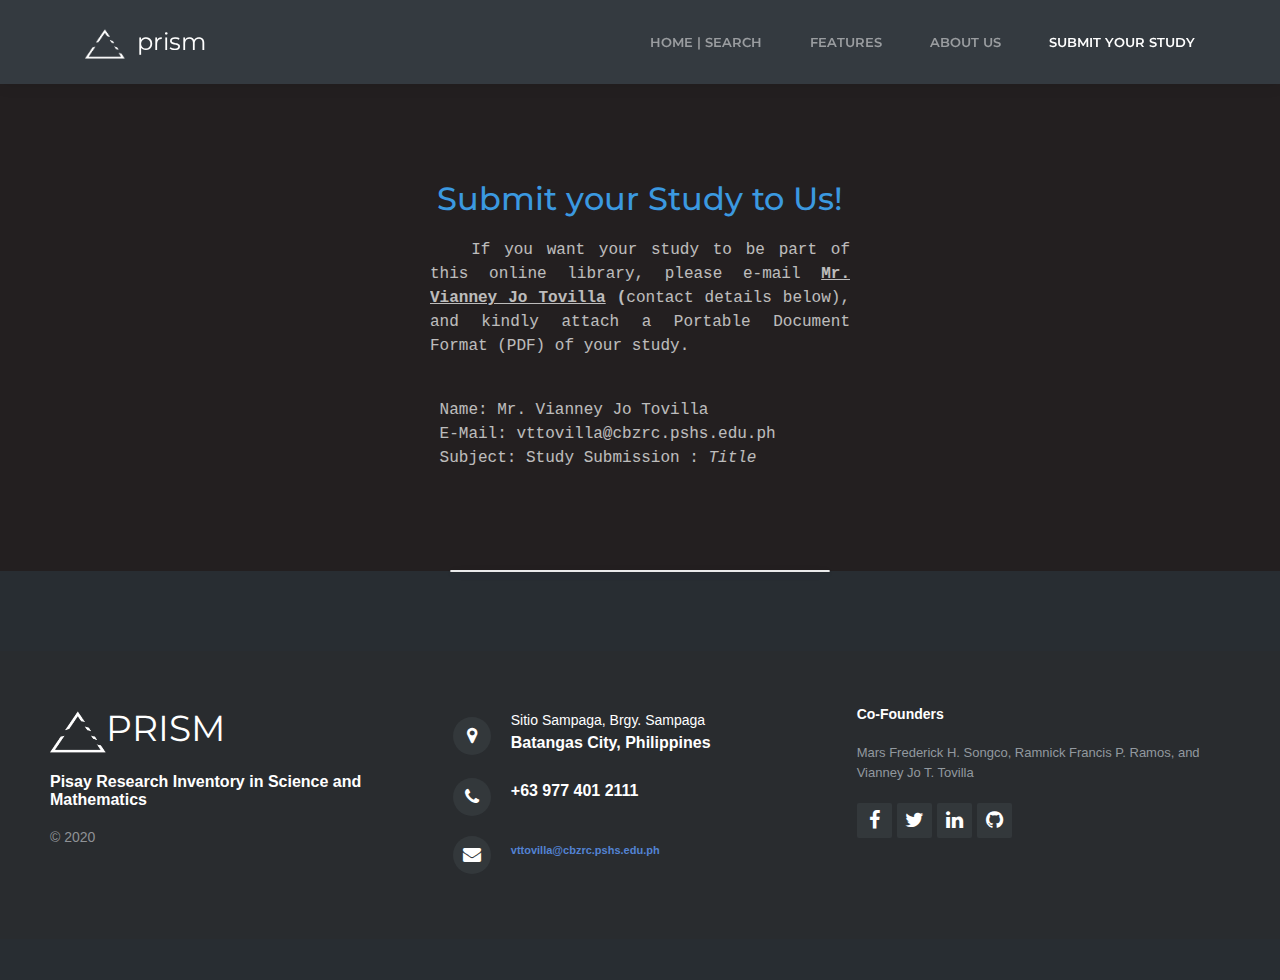
<file: submit.html>
﻿<!DOCTYPE html>
<html>

<head>
    <meta charset="utf-8">
    <meta name="viewport" content="width=device-width, initial-scale=1.0">
    <title>Submit - PRISM</title>
    <link rel="icon" type="image/png" href="assets/img/prism-logo-black.png">
    <link rel="stylesheet" href="assets/bootstrap/css/bootstrap.min.css">
    <link rel="stylesheet" href="https://fonts.googleapis.com/css?family=Montserrat:400,400i,700,700i,600,600i">
    <link rel="stylesheet" href="assets/fonts/font-awesome.min.css">
    <link rel="stylesheet" href="assets/fonts/simple-line-icons.min.css">
    <link rel="stylesheet" href="https://fonts.googleapis.com/css?family=Cookie">
    <link rel="stylesheet" href="assets/css/Dark-Footer.css">
    <link rel="stylesheet" href="assets/css/Dark-Footer.css">
    <link rel="stylesheet" href="assets/css/Dark-Footer.css">
    <link rel="stylesheet" href="assets/css/Dark-Footer.css">
    <link rel="stylesheet" href="assets/css/Dark-Footer.css">
    <link rel="stylesheet" href="assets/css/Dark-Footer.css">
    <link rel="stylesheet" href="https://cdnjs.cloudflare.com/ajax/libs/animate.css/3.5.2/animate.min.css">
    <link rel="stylesheet" href="assets/css/Pretty-Footer.css">
    <link rel="stylesheet" href="assets/css/Search-Field-With-Icon.css">
    <link rel="stylesheet" href="assets/css/simple-footer.css">
</head>

<body style="background-color:rgb(40,45,50);">
    <main class="page registration-page"></main>
    <footer class="page-footer dark" style="padding:0px;"></footer>
    <nav class="navbar navbar-dark navbar-expand-lg fixed-top bg-dark clean-navbar">
        <div class="container"><a class="navbar-brand logo" href="index.html" style="height:22;"><img src="assets/img/prism-logo.png" style="height:30px;padding:25px, 0px;">&nbsp; prism</a><button class="navbar-toggler" data-toggle="collapse" data-target="#navcol-1"><span class="sr-only">Toggle navigation</span><span class="navbar-toggler-icon"></span></button>
            <div
                class="collapse navbar-collapse" id="navcol-1">
                <ul class="nav navbar-nav ml-auto">
                    <li class="nav-item item" role="presentation"><a class="nav-link" href="index.html">HOME | Search</a></li>
                    <li class="nav-item item" role="presentation"><a class="nav-link" href="features.html">FEATURES</a></li>
                    <li class="nav-item item" role="presentation"><a class="nav-link" href="about-us.html">About us</a></li>
                    <li class="nav-item item" role="presentation"><a class="nav-link active" href="submit.html">submit your study</a></li>
                </ul>
        </div>
        </div>
    </nav>
    <section class="clean-block about-us" style="background-color:#231f20;padding:0px;">
        <div class="container">
            <div class="block-heading">
                <h2 class="text-info" style="margin:20px ;">Submit your Study to Us!</h2>
                <p class="text-monospace text-justify" style="color:rgb(255,255,255);">&nbsp; &nbsp;If you want your study to be part of this online library, please e-mail <strong><span style="text-decoration: underline;">Mr. Vianney Jo Tovilla</span> (</strong>contact details below), and kindly attach a Portable Document
                    Format (PDF) of your study.</p>
            </div>
            <div class="block-heading" style="margin: 0px 0px 100px 0px;padding:0px;">
                <p class="text-monospace text-justify" style="color:rgb(255,255,255);">&nbsp;Name: Mr. Vianney Jo Tovilla</p>
                <p class="text-monospace text-justify" style="color:rgb(255,255,255);">&nbsp;E-Mail: vttovilla@cbzrc.pshs.edu.ph</p>
                <p class="text-monospace text-justify" style="color:rgb(255,255,255);">&nbsp;Subject: Study Submission : <em>Title</em></p>
            </div>
            <div class="row justify-content-center">
                <div class="col-sm-6 col-lg-4" style="padding:0px;height:0px;">
                    <div class="card clean-card text-center"></div>
                </div>
            </div>
        </div>
        <div class="footer-2"></div>
    </section>
    <footer>
        <div class="row">
            <div class="col-sm-6 col-md-4 footer-navigation">
                <h3><a href="#" style="font-family:Montserrat, sans-serif;"><img src="assets/img/prism-logo.png" style="width:15%;">PRISM</a></h3>
                <p class="links">Pisay Research Inventory in Science and Mathematics</p>
                <p class="company-name">© 2020</p>
            </div>
            <div class="col-sm-6 col-md-4 footer-contacts">
                <div><span class="fa fa-map-marker footer-contacts-icon"> </span>
                    <p><span class="new-line-span">Sitio Sampaga, Brgy. Sampaga</span> Batangas City, Philippines</p>
                </div>
                <div><i class="fa fa-phone footer-contacts-icon"></i>
                    <p class="footer-center-info email text-left"> +63 977 401 2111</p>
                </div>
                <div><i class="fa fa-envelope footer-contacts-icon"></i>
                    <p> <a href="#" target="_blank" style="font-size:11px;">vttovilla@cbzrc.pshs.edu.ph</a></p>
                </div>
            </div>
            <div class="clearfix"></div>
            <div class="col-md-4 footer-about">
                <h4>Co-Founders</h4>
                <p> Mars Frederick H. Songco, Ramnick Francis P. Ramos, and Vianney Jo T. Tovilla</p>
                <div class="social-links social-icons"><a href="#"><i class="fa fa-facebook"></i></a><a href="#"><i class="fa fa-twitter"></i></a><a href="#"><i class="fa fa-linkedin"></i></a><a href="#"><i class="fa fa-github"></i></a></div>
            </div>
        </div>
    </footer>
    <script src="assets/js/jquery.min.js"></script>
    <script src="assets/bootstrap/js/bootstrap.min.js"></script>
    <script src="assets/js/theme.js"></script>
    <script src="assets/js/bs-animation.js"></script>
</body>

</html>
</file>
<file: assets/css/Dark-Footer.css>
.footer-dark {
  padding:50px 0;
  color:#f0f9ff;
  background-color:#282d32;
}

.footer-dark h3 {
  margin-top:0;
  margin-bottom:12px;
  font-weight:bold;
  font-size:16px;
}

.footer-dark ul {
  padding:0;
  list-style:none;
  line-height:1.6;
  font-size:14px;
  margin-bottom:0;
}

.footer-dark ul a {
  color:inherit;
  text-decoration:none;
  opacity:0.6;
}

.footer-dark ul a:hover {
  opacity:0.8;
}

@media (max-width:767px) {
  .footer-dark .item:not(.social) {
    text-align:center;
    padding-bottom:20px;
  }
}

.footer-dark .item.text {
  margin-bottom:36px;
}

@media (max-width:767px) {
  .footer-dark .item.text {
    margin-bottom:0;
  }
}

.footer-dark .item.text p {
  opacity:0.6;
  margin-bottom:0;
}

.footer-dark .item.social {
  text-align:center;
}

@media (max-width:991px) {
  .footer-dark .item.social {
    text-align:center;
    margin-top:20px;
  }
}

.footer-dark .item.social > a {
  font-size:20px;
  width:36px;
  height:36px;
  line-height:36px;
  display:inline-block;
  text-align:center;
  border-radius:50%;
  box-shadow:0 0 0 1px rgba(255,255,255,0.4);
  margin:0 8px;
  color:#fff;
  opacity:0.75;
}

.footer-dark .item.social > a:hover {
  opacity:0.9;
}

.footer-dark .copyright {
  text-align:center;
  padding-top:24px;
  opacity:0.3;
  font-size:13px;
  margin-bottom:0;
}
</file>
<file: assets/css/Pretty-Footer.css>
footer {
  background-color:#292c2f;
  box-shadow:0 1px 1px 0 rgba(0, 0, 0, 0.12);
  box-sizing:border-box;
  width:100%;
  text-align:left;
  font:bold 16px sans-serif;
  padding:55px 50px;
  margin-top:80px;
  bottom:0;
  color:#fff;
}

.footer-navigation h3 {
  margin:0;
  font:normal 36px Cookie, cursive;
  margin-bottom:20px;
  color:#fff;
}

.footer-navigation h3 a {
  text-decoration:none;
  color:#fff;
}

.footer-navigation h3 span {
  color:#5383d3;
}

.footer-navigation p.links a {
  color:#fff;
  text-decoration:none;
}

.footer-navigation p.company-name {
  color:#8f9296;
  font-size:14px;
  font-weight:normal;
  margin-top:20px;
}

@media (max-width:767px) {
  .footer-contacts {
    margin:30px 0;
  }
}

.footer-contacts p {
  display:inline-block;
  color:#ffffff;
  vertical-align:middle;
}

.footer-contacts p a {
  color:#5383d3;
  text-decoration:none;
}

.fa.footer-contacts-icon {
  background-color:#33383b;
  color:#fff;
  font-size:18px;
  width:38px;
  height:38px;
  border-radius:50%;
  text-align:center;
  line-height:38px;
  margin:10px 15px 10px 0;
}

span.new-line-span {
  display:block;
  font-weight:normal;
  display:block;
  font-weight:normal;
  font-size:14px;
  line-height:2;
}

.footer-about h4 {
  display:block;
  color:#fff;
  font-size:14px;
  font-weight:bold;
  margin-bottom:20px;
}

.footer-about p {
  line-height:20px;
  color:#92999f;
  font-size:13px;
  font-weight:normal;
  margin:0;
}

div.social-links {
  margin-top:20px;
  color:#fff;
}

.social-links a {
  display:inline-block;
  width:35px;
  height:35px;
  cursor:pointer;
  background-color:#33383b;
  border-radius:2px;
  font-size:20px;
  color:#ffffff;
  text-align:center;
  line-height:35px;
  margin-right:5px;
  margin-bottom:5px;
}
</file>
<file: assets/css/Search-Field-With-Icon.css>
.search-container {
  display:flex;
  font-size:14px;
  margin:25px 0px;
}

.search-input {
  border:1px solid #ddd;
  border-radius:5px 0 0 5px;
  padding:10px;
  border-right:none;
  width:100%;
}

.btn.btn-default.search-btn {
  border:1px solid #ddd;
  background-color:#FFFFFF !important;
  border-radius:0 5px 5px 0;
  border-left:none;
  background-image:none;
  box-shadow:none;
  color:#919693;
}
</file>
<file: assets/css/simple-footer.css>
.footer-2 {
  background-color:#231f20;
  color:rgb(255,255,255);
}

@media (max-width: 767px) {
  .footer-2 p {
    text-align:center;
  }
}
</file>
